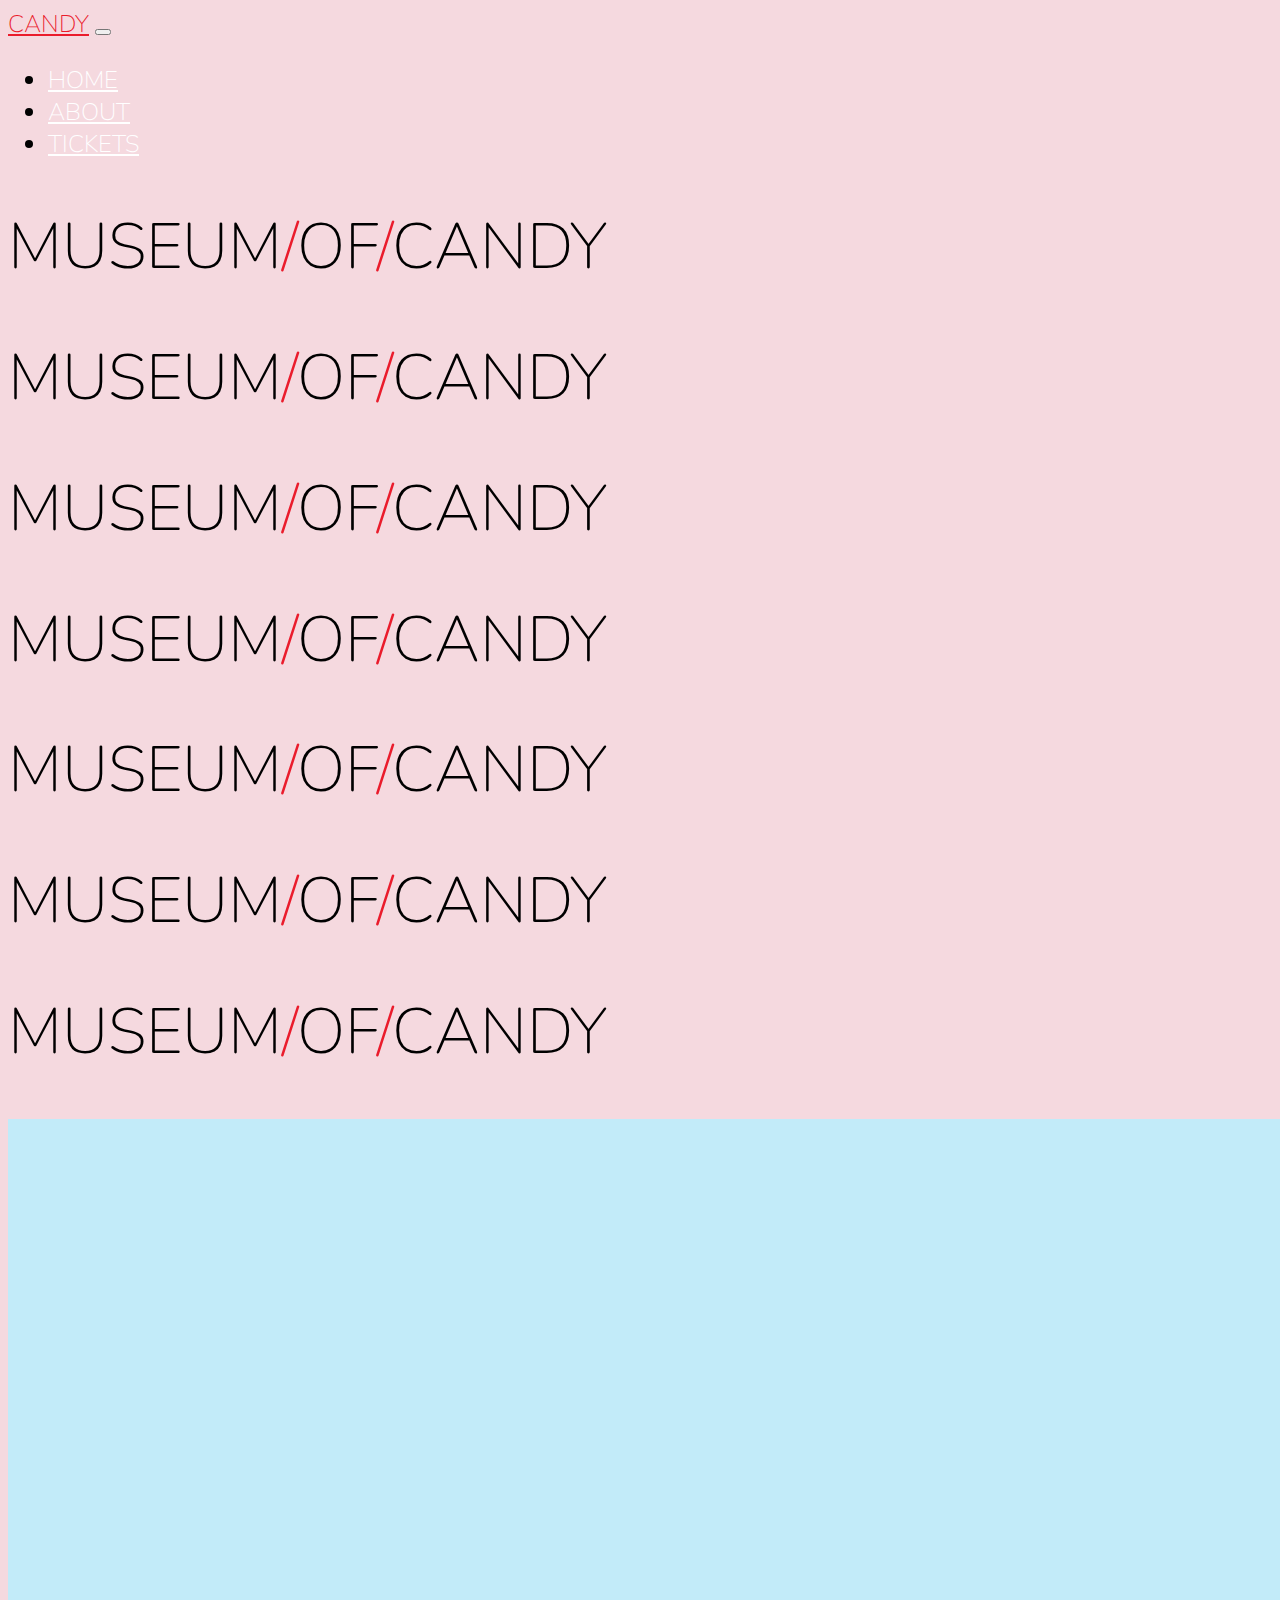
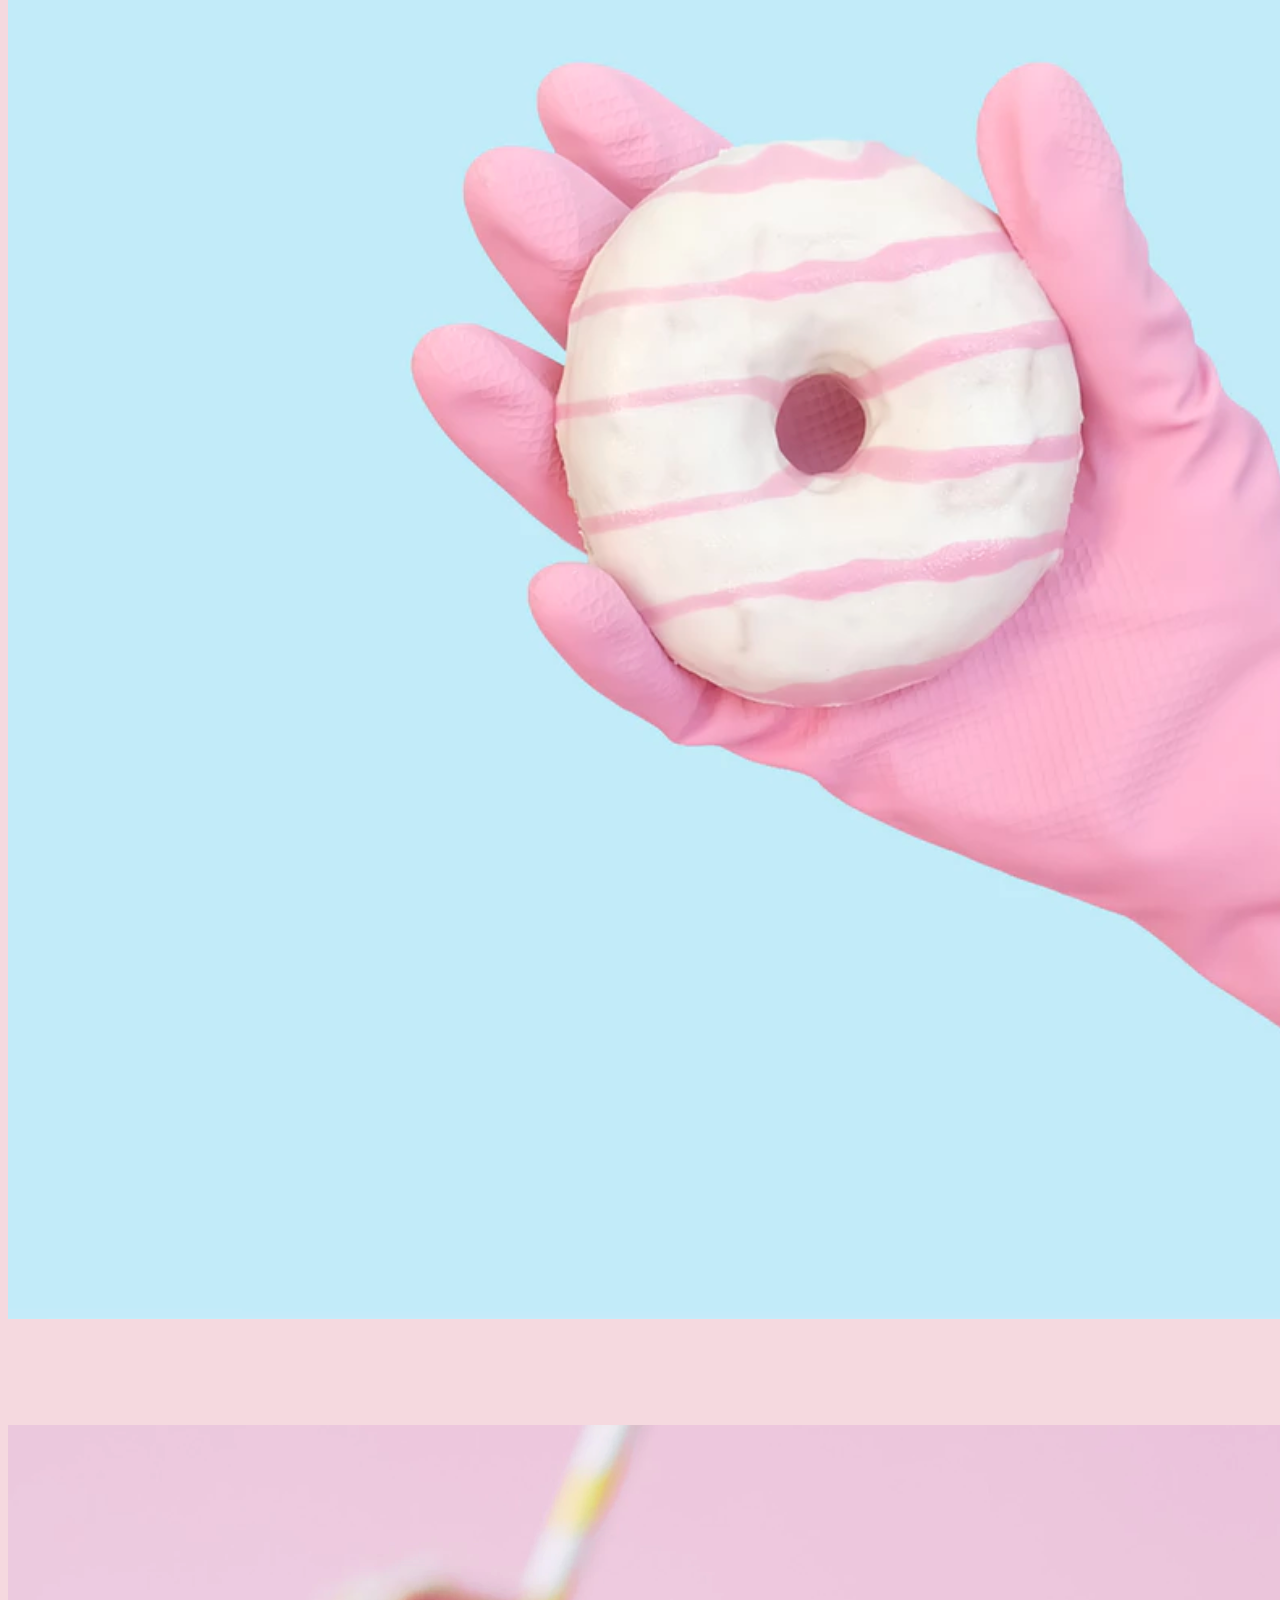
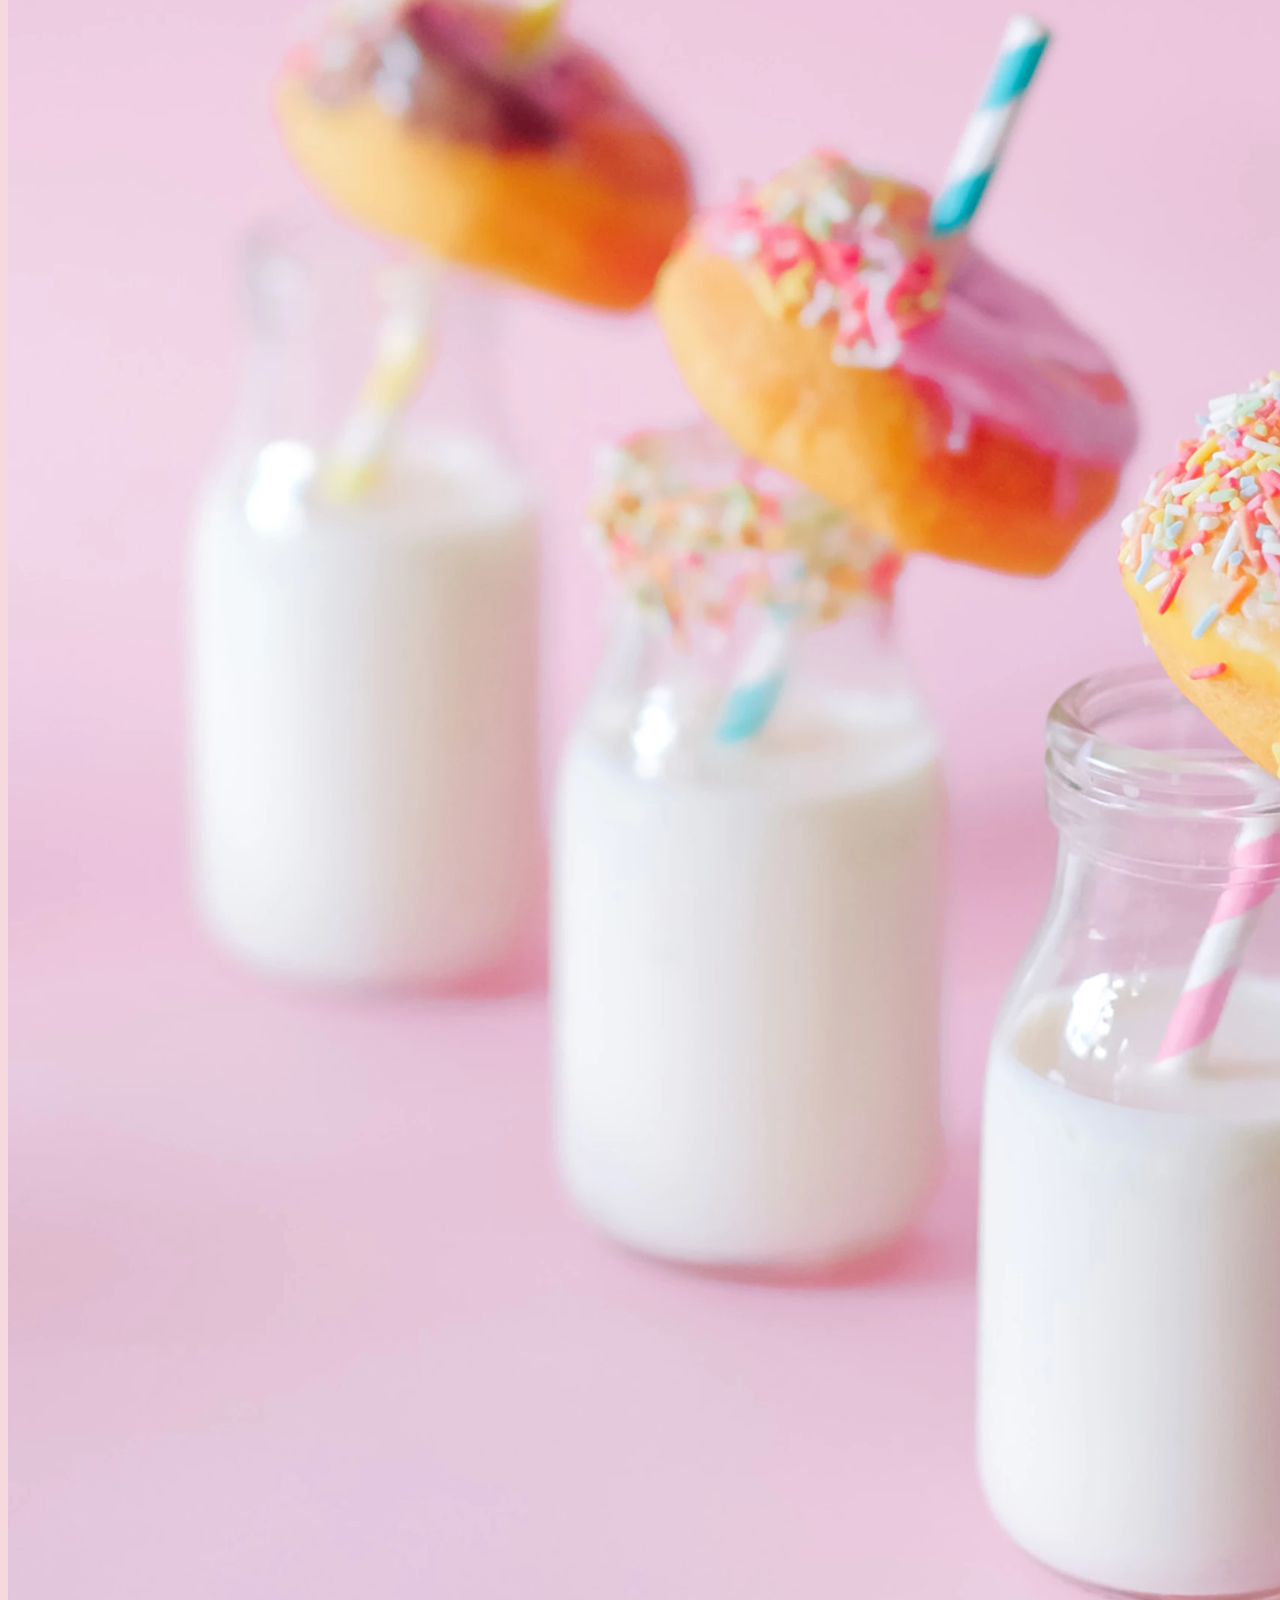
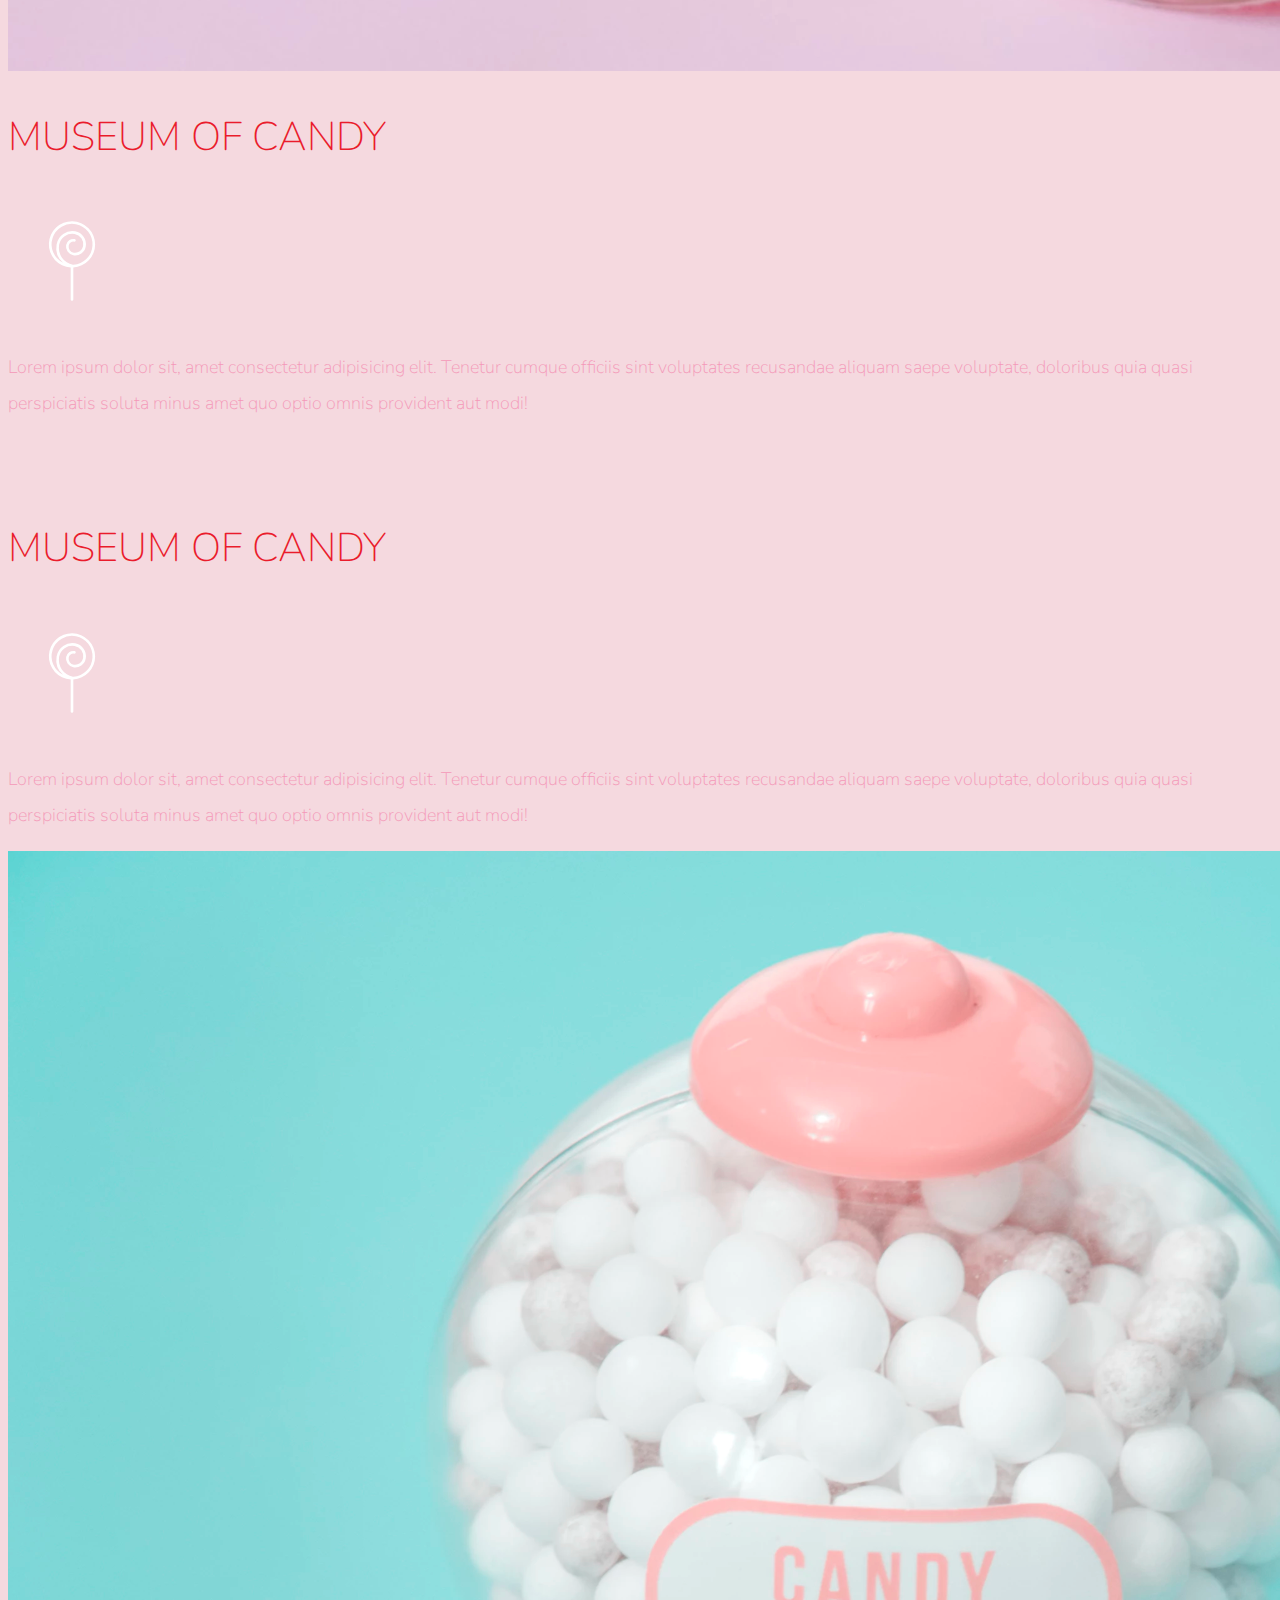
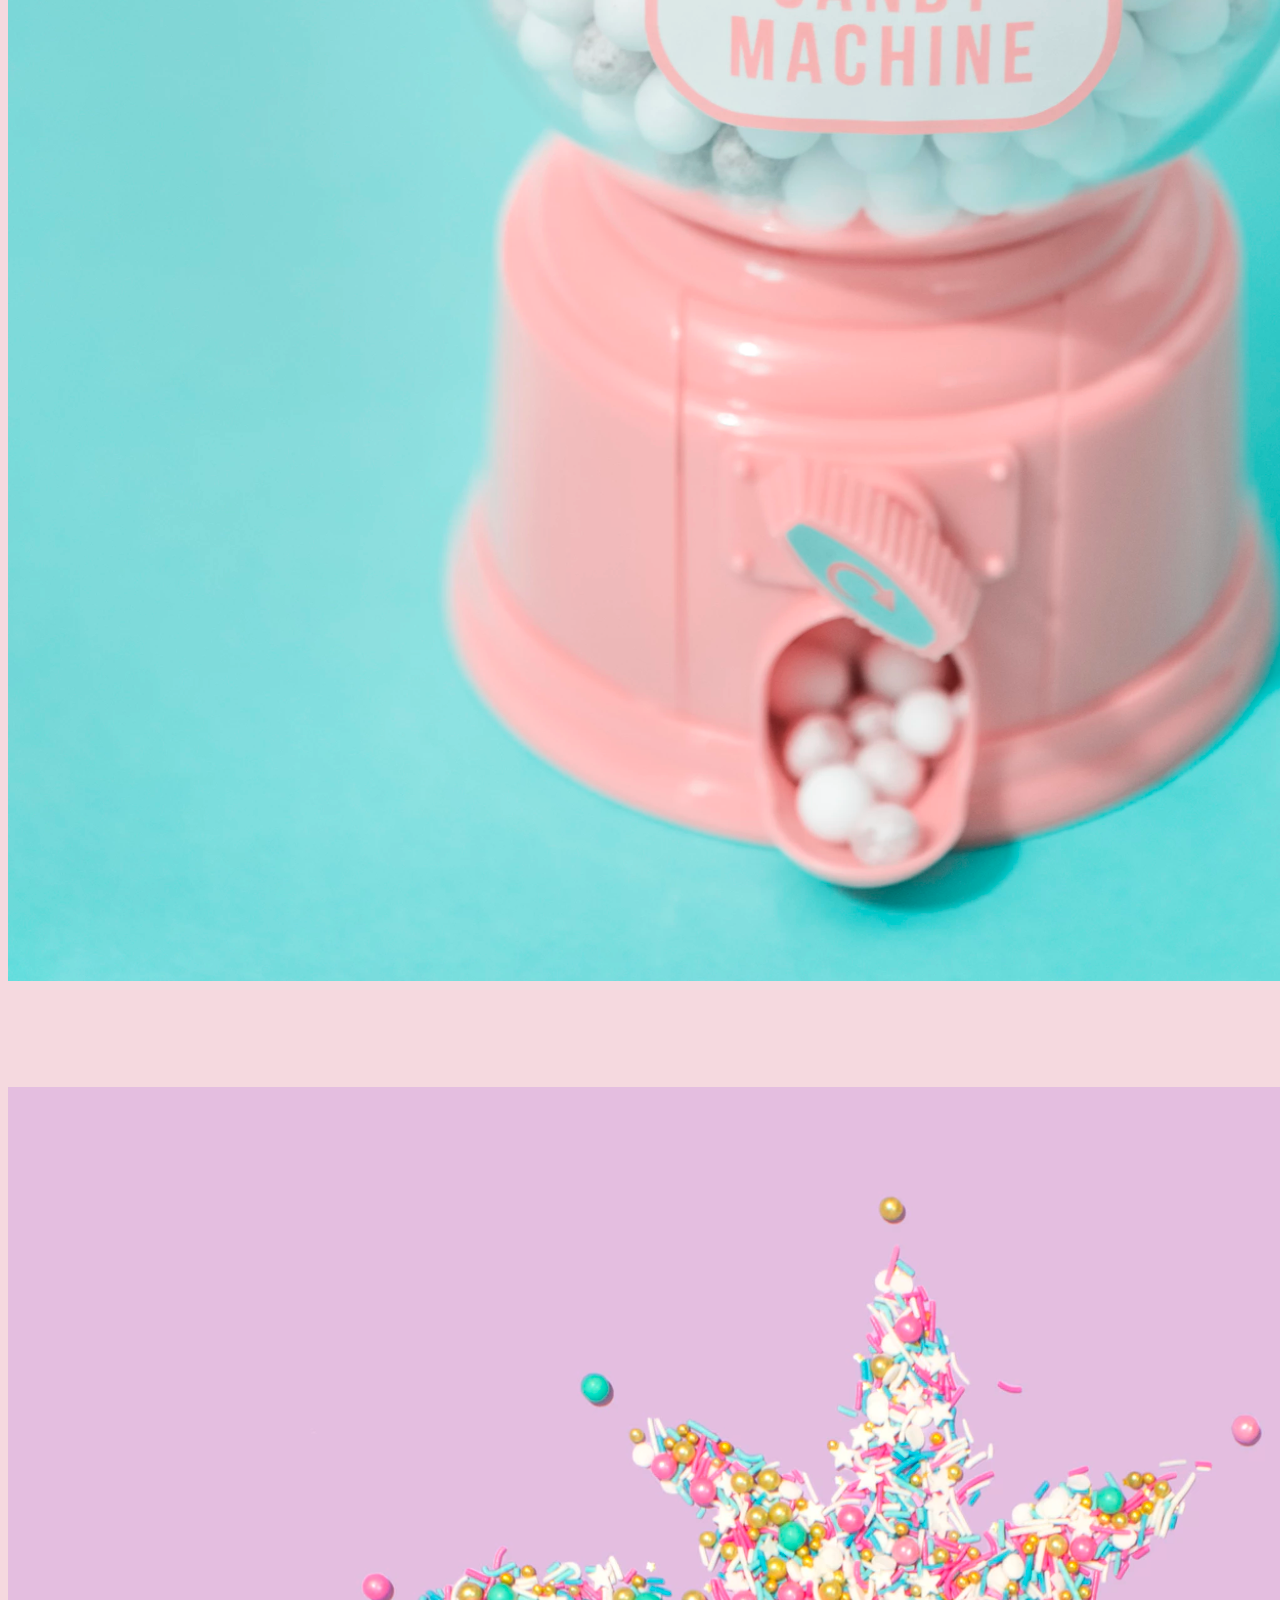
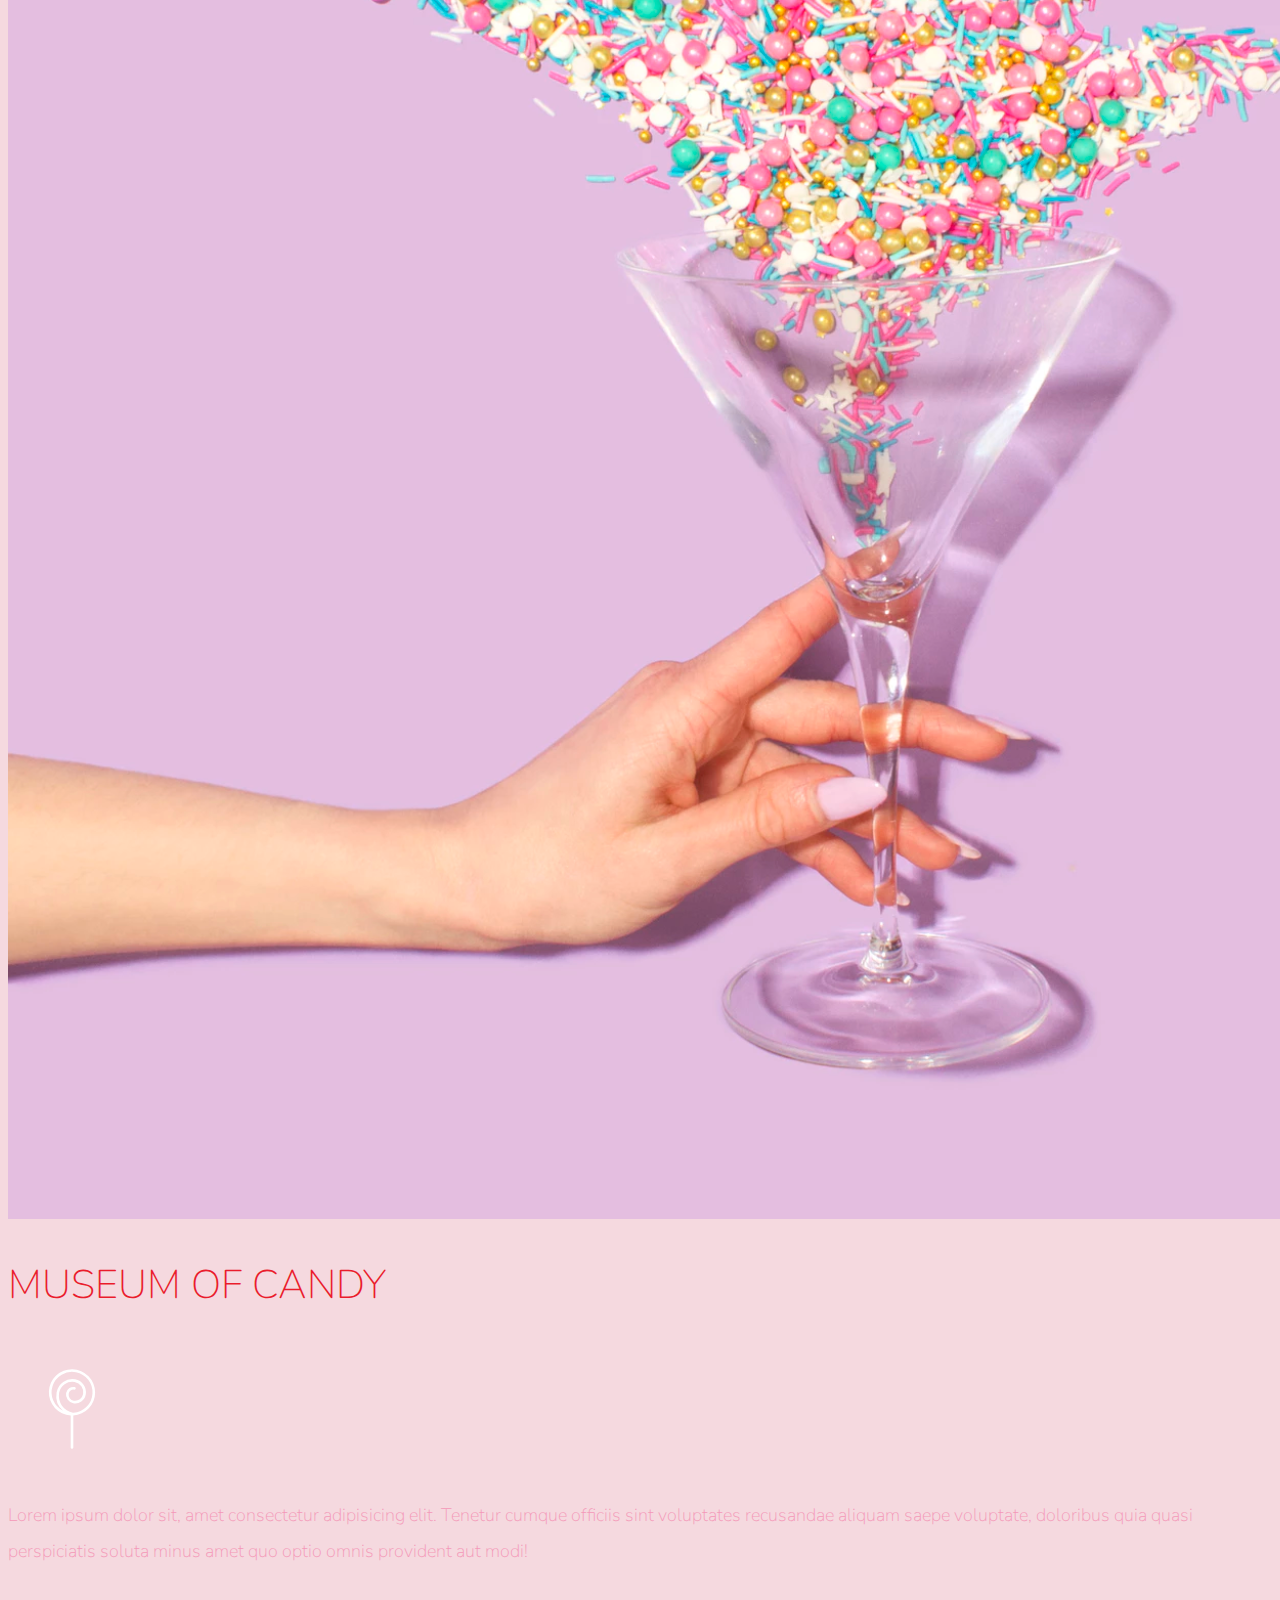
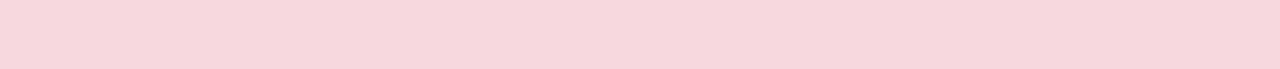
<file: museum-of-candy/index.html>
<!doctype html>
<html lang="en">
  <head>
    <!-- Required meta tags -->
    <meta charset="utf-8">
    <meta name="viewport" content="width=device-width, initial-scale=1, shrink-to-fit=no">
    
    <!-- Google Font -->
    <link href="https://fonts.googleapis.com/css?family=Nunito:200,300,400,700" rel="stylesheet">

    <!-- Bootstrap CSS -->
    <link rel="stylesheet" href="https://stackpath.bootstrapcdn.com/bootstrap/4.1.3/css/bootstrap.min.css" integrity="sha384-MCw98/SFnGE8fJT3GXwEOngsV7Zt27NXFoaoApmYm81iuXoPkFOJwJ8ERdknLPMO" crossorigin="anonymous">
    
    <!-- Custom CSS -->
    <link rel="stylesheet" href="app.css">

    <title>Museum of Candy</title>
  </head>
  
  <body>
      <nav id="mainNavbar" class="navbar navbar-dark navbar-expand-md py-0 fixed-top">
          <a href="#" class="navbar-brand">CANDY</a>
          <button class="navbar-toggler" data-toggle="collapse" data-target="#navLinks" aria-label="Toggle navigation">
            <span class="navbar-toggler-icon"></span>
          </button>
          <div class="collapse navbar-collapse" id="navLinks">
              <ul class="navbar-nav">
                  <li class="nav-item">
                      <a href="#" class="nav-link">HOME</a>
                  </li>
                  <li class="nav-item">
                    <a href="#" class="nav-link">ABOUT</a>
                </li>
                <li class="nav-item">
                    <a href="#" class="nav-link">TICKETS</a>
                </li>
              </ul>
          </div>
      </nav>
      

      <section class="container-fluid px-0">
          <div class="row align-items-center">
            <div class="col-lg-6">
                <div id="headingGroup" class="text-white text-center d-none d-lg-block mt-5">
                    <h1>MUSEUM<span>/</span>OF<span>/</span>CANDY</h2>
                    <h1>MUSEUM<span>/</span>OF<span>/</span>CANDY</h2>
                    <h1>MUSEUM<span>/</span>OF<span>/</span>CANDY</h2>
                    <h1>MUSEUM<span>/</span>OF<span>/</span>CANDY</h2>
                    <h1>MUSEUM<span>/</span>OF<span>/</span>CANDY</h2>
                    <h1>MUSEUM<span>/</span>OF<span>/</span>CANDY</h2>
                    <h1>MUSEUM<span>/</span>OF<span>/</span>CANDY</h2>
                </div>
            </div>
            <div class="col-lg-6">
                <img class="img-fluid" src="imgs/hand2.png" alt="">
            </div>
          </div>
      </section>

      <section class="container-fluid px-0">
        <div class="row align-items-center content">
            <div class="col-md-6 order-2 order-md-1">
                <img src="imgs/milk.png" alt="" class="img-fluid">
            </div>
            <div class="col-md-6 text-center order-1 order-md-2">
                <div class="row justify-content-center">
                    <div class="col-10 col-lg-8 blurb mb-5 mb-md-0">
                        <h2>MUSEUM OF CANDY</h2>
                        <img src="imgs/lolli_icon.png" alt="" class="d-none d-lg-inline">
                        <p class="lead">
                            Lorem ipsum dolor sit, amet consectetur adipisicing elit. Tenetur cumque
                            officiis sint voluptates recusandae aliquam saepe voluptate, doloribus quia quasi
                            perspiciatis soluta minus amet quo optio omnis provident aut modi!
                        </p>
                    </div>
                </div>
            </div>
        </div>
        <div class="row align-items-center content">
            <div class="col-md-6 text-center">
                <div class="row justify-content-center">
                    <div class="col-10 col-lg-8 blurb mb-5 mb-md-0">
                        <h2>MUSEUM OF CANDY</h2>
                        <img src="imgs/lolli_icon.png" alt="" class="d-none d-lg-inline">
                        <p class="lead">
                            Lorem ipsum dolor sit, amet consectetur adipisicing elit. Tenetur cumque
                            officiis sint voluptates recusandae aliquam saepe voluptate, doloribus quia quasi
                            perspiciatis soluta minus amet quo optio omnis provident aut modi!
                        </p>
                    </div>
                </div>
            </div>
            <div class="col-md-6">
                <img src="imgs/gumball.png" alt="" class="img-fluid">
            </div>
        </div>
        <div class="row align-items-center content">
            <div class="col-md-6 order-2 order-md-1">
                <img src="imgs/sprinkles.png" alt="" class="img-fluid">
            </div>
            <div class="col-md-6 text-center order-1 order-md-2">
                <div class="row justify-content-center">
                    <div class="col-10 col-lg-8 blurb mb-5 mb-md-0">
                        <h2>MUSEUM OF CANDY</h2>
                        <img src="imgs/lolli_icon.png" alt="" class="d-none d-lg-inline">
                        <p class="lead">
                            Lorem ipsum dolor sit, amet consectetur adipisicing elit. Tenetur cumque
                            officiis sint voluptates recusandae aliquam saepe voluptate, doloribus quia quasi
                            perspiciatis soluta minus amet quo optio omnis provident aut modi!
                        </p>
                    </div>
                </div>
            </div>
        </div>
      </section>
    <!-- Optional JavaScript -->
    <!-- jQuery first, then Popper.js, then Bootstrap JS -->
    <script src="https://code.jquery.com/jquery-3.3.1.slim.min.js" integrity="sha384-q8i/X+965DzO0rT7abK41JStQIAqVgRVzpbzo5smXKp4YfRvH+8abtTE1Pi6jizo" crossorigin="anonymous"></script>
    <script src="https://cdnjs.cloudflare.com/ajax/libs/popper.js/1.14.3/umd/popper.min.js" integrity="sha384-ZMP7rVo3mIykV+2+9J3UJ46jBk0WLaUAdn689aCwoqbBJiSnjAK/l8WvCWPIPm49" crossorigin="anonymous"></script>
    <script src="https://stackpath.bootstrapcdn.com/bootstrap/4.1.3/js/bootstrap.min.js" integrity="sha384-ChfqqxuZUCnJSK3+MXmPNIyE6ZbWh2IMqE241rYiqJxyMiZ6OW/JmZQ5stwEULTy" crossorigin="anonymous"></script>
    
    <script>
        $(function(){
            $(document).scroll(function(){
                var $nav = $("#mainNavbar");
                $nav.toggleClass("scrolled", $(this).scrollTop() > $nav.height());
            })
        })
    </script>
  </body>
</html>
</file>
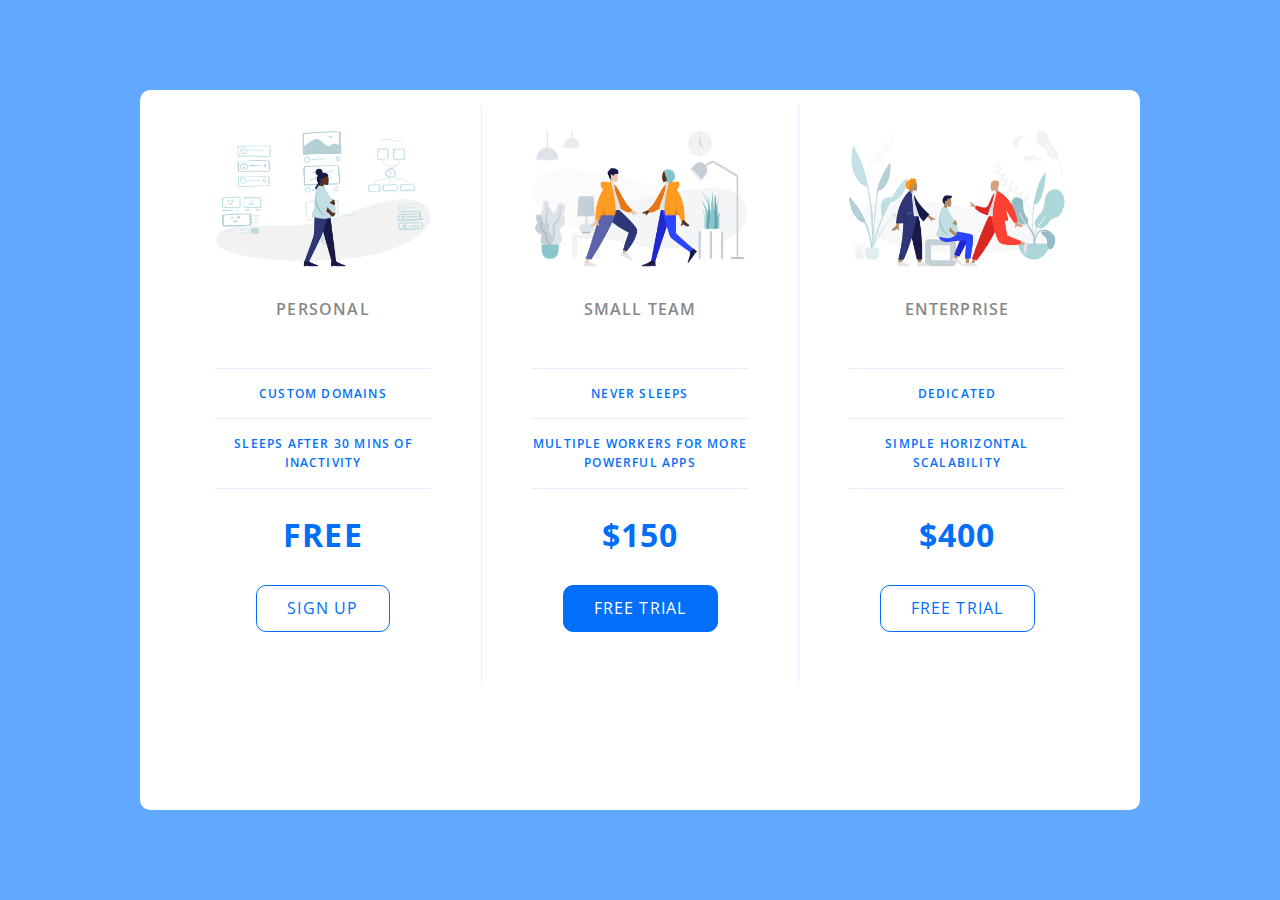
<file: pricing-panel/index.html>
<!DOCTYPE html>
<html lang="en">

<head>
    <meta charset="UTF-8">
    <meta name="viewport" content="width=device-width, initial-scale=1.0">
    <title>Price Tiers</title>
    <link rel="stylesheet" href="https://fonts.googleapis.com/css?family=Open+Sans:400,600,700">
    <link rel="stylesheet" href="reset.css">
    <link rel="stylesheet" href="app.css">
</head>

<body>
    <div class="panel">
        <div class="pricing-table">
            <div class="pricing-plan">
                <img src="icons/icon1.png" alt="" class="pricing-img">
                <h2 class="pricing-header">Personal</h2>
                <ul class="pricing-features">
                    <li class="pricing-features-item">Custom domains</li>
                    <li class="pricing-features-item">Sleeps after 30 mins of inactivity</li>
                </ul>
                <span class="pricing-price">Free</span>
                <a href="#/" class="pricing-button">Sign up</a>
            </div>
            <div class="pricing-plan">
                <img src="icons/icon2.png" alt="" class="pricing-img">
                <h2 class="pricing-header">Small team</h2>
                <ul class="pricing-features">
                    <li class="pricing-features-item">Never sleeps</li>
                    <li class="pricing-features-item">Multiple workers for more powerful apps</li>
                </ul>
                <span class="pricing-price">$150</span>
                <a href="#/" class="pricing-button is-featured">Free trial</a>
            </div>
            <div class="pricing-plan">
                <img src="icons/icon3.png" alt="" class="pricing-img">
                <h2 class="pricing-header">Enterprise</h2>
                <ul class="pricing-features">
                    <li class="pricing-features-item">Dedicated</li>
                    <li class="pricing-features-item">Simple horizontal scalability</li>
                </ul>
                <span class="pricing-price">$400</span>
                <a href="#/" class="pricing-button">Free trial</a>
            </div>
        </div>
    </div>

</body>

</html>
</file>
<file: museum-of-candy/app.css>
body{
    background-color: #F5D9DF;
    font-family: 'Nunito', sans-serif;
}

.content{
    margin-top: 100px;
    margin-bottom: 100px;
}

.blurb h2{
    color:#EA1C2C;
    font-weight: 100;
    font-size: 2.5rem;
}

.blurb p{
    color: #f498b8;
    font-weight: 100;
    font-size: 1.125rem;
    line-height: 2;
}

#mainNavbar{
    font-size: 1.5rem;
    font-weight: 100;
}

#mainNavbar .nav-link{
    color: #FFF;
}

#mainNavbar .nav-link:hover{
    color: #EA1C2C;
}

#mainNavbar .navbar-brand{
    color: #EA1C2C;
}

#headingGroup span{
    color:#EA1C2C;
}

#headingGroup h1{
    font-weight: 100;
    font-size: 4rem;
}

.navbar.scrolled{
    background: rgb(222,192,222);
    transition: background 500ms;
}

@media (max-width: 1200px){
    #headingGroup h1{
        font-size: 3rem;
    }
}
</file>
<file: pricing-panel/app.css>
:root{
    box-sizing: inherit;
    --fs-big: 3.2rem;
    --fs-regular: 1.6rem;
    --fs-small: 1.2rem;

    --ff-primary: 'Open Sans', sans-serif;

    --primary-clr: #016FF9;
    --secondary-clr: #e1f1ff;
    --accent-clr: #888;
    --effect-clr: #e1f1ff;
    --background-clr: #60A9FF;

    --f-thin: 400;
    --f-regular: 600;
    --f-thick: 700;
}

html{
    font-size: 62.5%;
    box-sizing: border-box;
}

body{
    font-family: var(--ff-primary);
    text-transform: uppercase;
    text-align: center;
    font-size: var(--fs-small);
    color: var(--primary-clr);
    font-weight: var(--f-regular);
    letter-spacing: .1em;
    background-color: var(--background-clr);
    line-height: 1.6;
}

a{
    text-decoration: none;
    color: inherit;
}

img{
    max-width: 100%;
}

.panel{
    padding-top: 10%;
    padding-bottom: 5%;
    border-radius: 10px;
    background-color: #FFF;
    max-width: 1000px;
    min-height: 80vmin;
}

.pricing-table{
    margin: 0 5%;
    /* border: 2px solid black; */
}

.pricing-header{
    font-size: var(--fs-regular);
    color: var(--accent-clr);
}

.pricing-img{
    margin-bottom: 2.5rem;
}

.pricing-price{
    font-size: var(--fs-big);
    font-weight: var(--f-thick);
    margin-top: 2rem;
    display: block;
}

.pricing-features{
    margin-top: 4.5rem;
    border-bottom:  1px solid var(--secondary-clr);
}

.pricing-features-item{
    padding: 1.5rem 0;
    border-top: 1px solid var(--secondary-clr);
}

.pricing-button{
    display: block;
    font-weight: var(--f-thin);
    border: 1px solid var(--primary-clr);
    padding: 1rem 3rem;
    font-size: var(--fs-regular);
    width: max-content;
    margin: 2.5rem auto 2.5rem;
    border-radius: 10px;
    transition: background-color .25s transform .25s box-shadow .25s;
}

.pricing-button:hover{
    background-color: var(--effect-clr);
    transform: translateY(-4px);
    box-shadow: 2px 4px 5px 2px var(--accent-clr);
    -webkit-box-shadow: 2px 4px 5px 2px var(--accent-clr);
    -moz-box-shadow: 2px 4px 5px 2px var(--accent-clr);
}

.is-featured{
    background-color: var(--primary-clr);
    color: #FFF;
}

.is-featured:hover{
    color: var(--primary-clr);
}

@media (min-width: 900px){
    body{
        display: flex;
        justify-content: center;
        align-items: center;
        height: 100vh;
    }
    .panel{
        padding: 0;
    }

    .pricing-table{
        display: flex;
        align-items: center;
        margin: 0;
        padding: 1.5rem 2.5rem;
    }

    .pricing-plan{
        padding: 2.5rem 5rem 2.5rem 5rem;
        flex-basis: 30%;
    }

    .pricing-plan + .pricing-plan{
        border-left: 1px solid var(--secondary-clr);
    }
}
</file>
